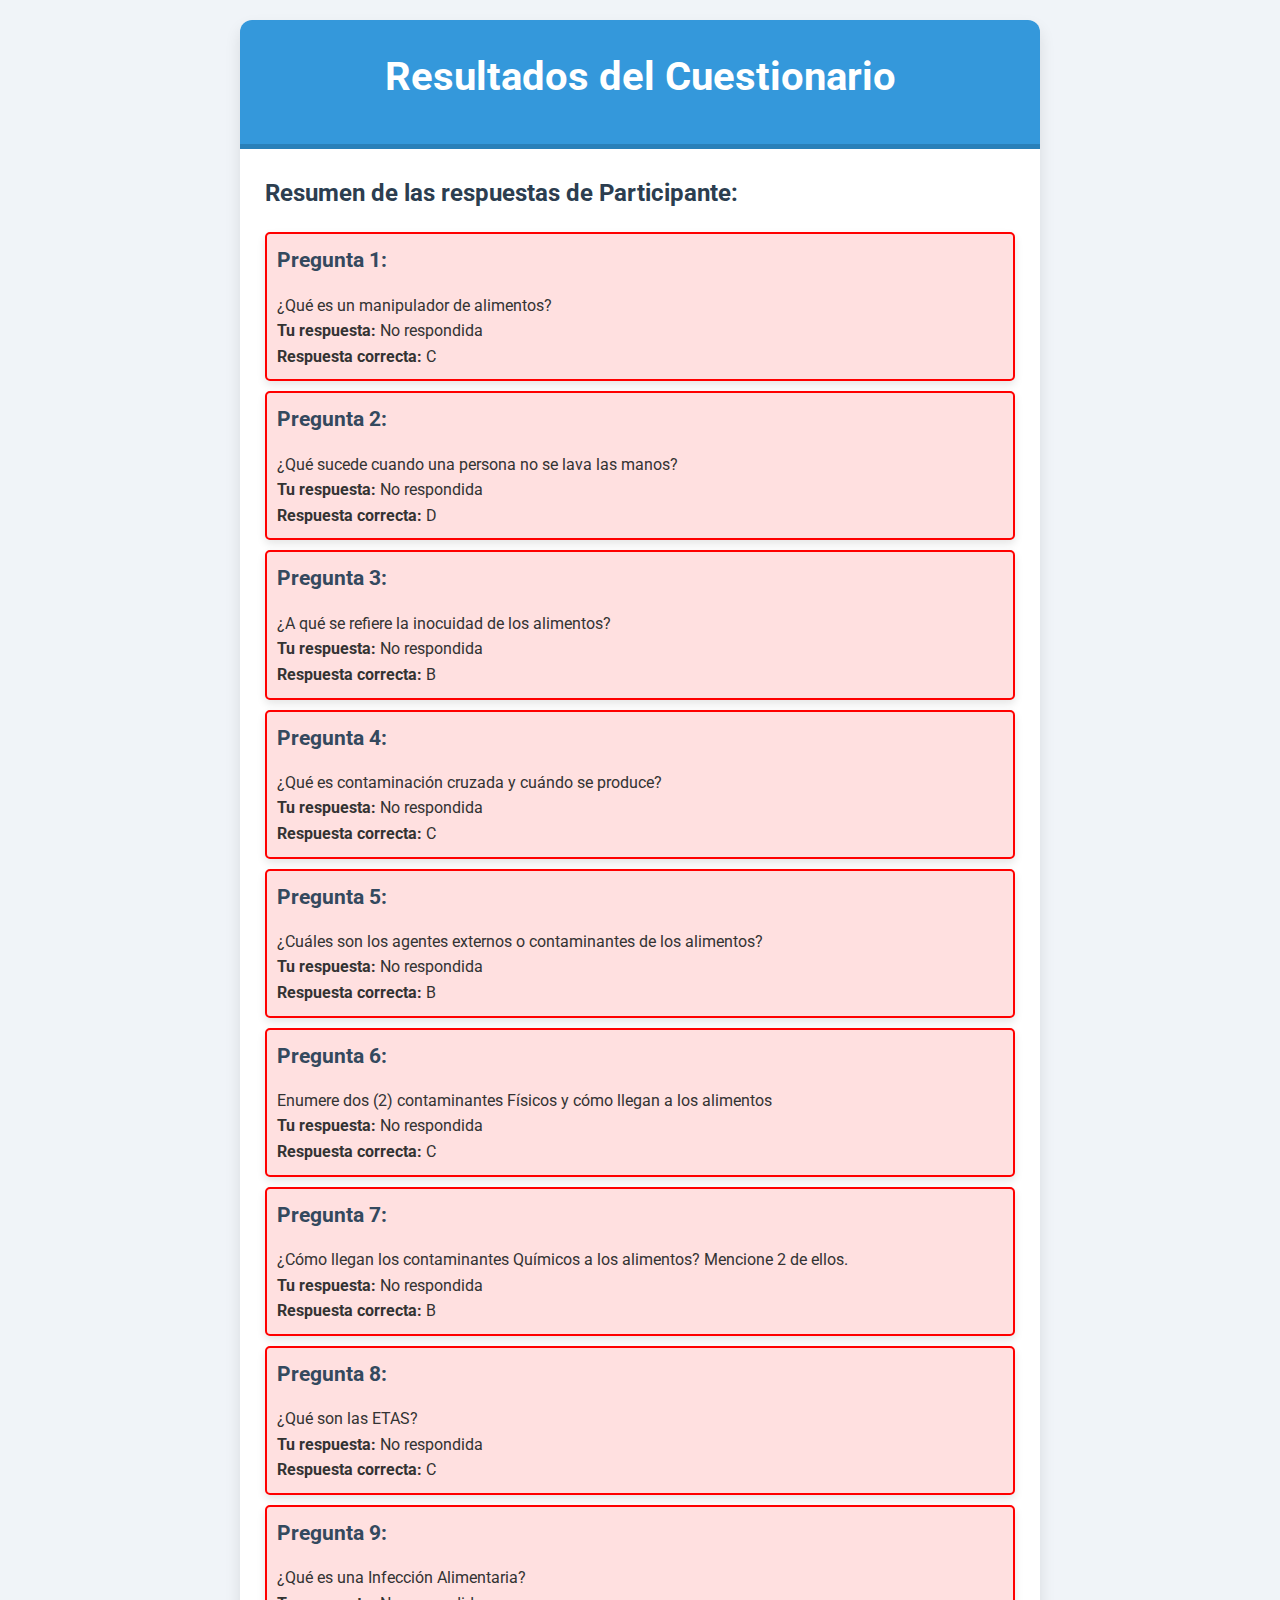
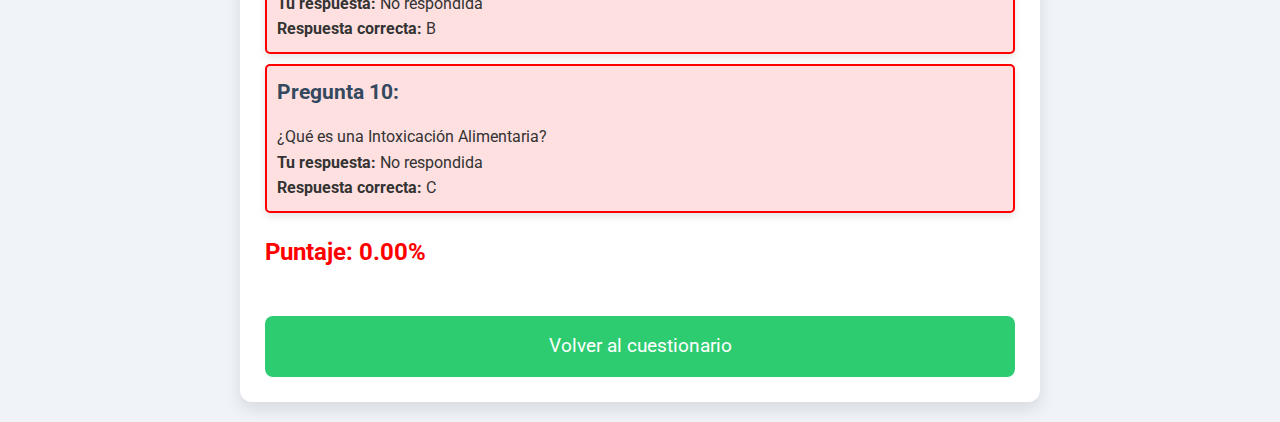
<file: respuestas.html>
<!DOCTYPE html>
<html lang="es">
<head>
    <meta charset="UTF-8">
    <meta name="viewport" content="width=device-width, initial-scale=1.0">
    <title>Resultados del Cuestionario</title>
    <link rel="stylesheet" href="respuestas_style.css">
    <link href="https://fonts.googleapis.com/css2?family=Roboto:wght@300;400;700&display=swap" rel="stylesheet">
    <style>
        .score {
            font-size: 1.5em;
            margin-top: 20px;
        }
        .score.green {
            color: green;
        }
        .score.red {
            color: red;
        }
        .result-item {
            padding: 10px;
            margin: 10px 0;
            border-radius: 5px;
        }
        .result-item.correct {
            background-color: #e0ffe0; /* Color de fondo verde claro */
            border: 2px solid green;
        }
        .result-item.incorrect {
            background-color: #ffe0e0; /* Color de fondo rojo claro */
            border: 2px solid red;
        }
    </style>
</head>
<body>
    <div class="container">
        <header>
            <h1>Resultados del Cuestionario</h1>
        </header>
        <main>
            <div id="results" class="results-container">
                <!-- Los resultados se insertarán aquí dinámicamente -->
            </div>
            <a href="index.html" class="back-btn">Volver al cuestionario</a>
        </main>
    </div>

    <script>
        document.addEventListener('DOMContentLoaded', function() {
            const resultsContainer = document.getElementById('results');
            const params = new URLSearchParams(window.location.search);
            const nombre = params.get('nombre');
            const correctAnswers = [
                "C", // 1
                "D", // 2
                "B", // 3
                "C", // 4
                "B", // 5
                "C", // 6
                "B", // 7
                "C", // 8
                "B", // 9
                "C"  // 10
            ];
            const questions = [
                "¿Qué es un manipulador de alimentos?",
                "¿Qué sucede cuando una persona no se lava las manos?",
                "¿A qué se refiere la inocuidad de los alimentos?",
                "¿Qué es contaminación cruzada y cuándo se produce?",
                "¿Cuáles son los agentes externos o contaminantes de los alimentos?",
                "Enumere dos (2) contaminantes Físicos y cómo llegan a los alimentos",
                "¿Cómo llegan los contaminantes Químicos a los alimentos? Mencione 2 de ellos.",
                "¿Qué son las ETAS?",
                "¿Qué es una Infección Alimentaria?",
                "¿Qué es una Intoxicación Alimentaria?"
            ];

            let resultsHTML = `<h2>Resumen de las respuestas de ${nombre || 'Participante'}:</h2>`;
            let score = 0;

            for (let i = 1; i <= 10; i++) {
                let answer = params.get(`q${i}`) || 'No respondida';

                // Determinar si la respuesta es correcta o incorrecta
                const isCorrect = answer === correctAnswers[i - 1];
                if (isCorrect) {
                    score++;
                }

                // Agregar la clase correcta o incorrecta al resultado
                const resultClass = isCorrect ? 'correct' : 'incorrect';

                resultsHTML += `
                    <div class="result-item ${resultClass}">
                        <h3>Pregunta ${i}:</h3>
                        <p>${questions[i-1]}</p>
                        <p><strong>Tu respuesta:</strong> ${answer}</p>
                        <p><strong>Respuesta correcta:</strong> ${correctAnswers[i - 1]}</p>
                    </div>
                `;
            }

            const totalQuestions = correctAnswers.length;
            const percentageScore = (score / totalQuestions) * 100;
            const scoreClass = percentageScore > 60 ? 'green' : 'red';

            resultsHTML += `
                <div class="score ${scoreClass}">
                    <strong>Puntaje: ${percentageScore.toFixed(2)}%</strong>
                </div>
            `;

            resultsContainer.innerHTML = resultsHTML;
        });
    </script>
</body>
</html>
</file>
<file: respuestas_style.css>
* {
    margin: 0;
    padding: 0;
    box-sizing: border-box;
}

body {
    font-family: 'Roboto', sans-serif;
    line-height: 1.6;
    color: #333;
    background-color: #f0f4f8;
    padding: 20px;
}

.container {
    max-width: 800px;
    margin: 0 auto;
    background-color: #ffffff;
    border-radius: 12px;
    box-shadow: 0 8px 16px rgba(0, 0, 0, 0.1);
    overflow: hidden;
    transition: all 0.3s ease;
}

.container:hover {
    box-shadow: 0 12px 24px rgba(0, 0, 0, 0.15);
    transform: translateY(-4px);
}

header {
    background-color: #3498db;
    color: #ffffff;
    padding: 25px;
    text-align: center;
    border-bottom: 5px solid #2980b9;
}

h1 {
    font-size: 2.5em;
    margin-bottom: 10px;
}

main {
    padding: 25px;
}

.video-container {
    position: relative;
    width: 100%;
    padding-bottom: 56.25%; /* 16:9 Aspect Ratio */
    margin-bottom: 25px;
    border-radius: 10px;
    overflow: hidden;
    box-shadow: 0 4px 8px rgba(0, 0, 0, 0.1);
}

.video-container iframe {
    position: absolute;
    top: 0;
    left: 0;
    width: 100%;
    height: 100%;
    border-radius: 10px;
}

.question-container, .result-item {
    background-color: #ecf0f1;
    border-radius: 10px;
    margin-bottom: 25px;
    padding: 25px;
    box-shadow: 0 4px 8px rgba(0, 0, 0, 0.1);
    transition: all 0.3s ease;
}

.question-container:hover, .result-item:hover {
    box-shadow: 0 6px 12px rgba(0, 0, 0, 0.15);
    transform: translateY(-3px);
}

h2 {
    font-size: 1.5em;
    margin-bottom: 20px;
    color: #2c3e50;
    font-weight: bold;
}

h3 {
    font-size: 1.3em;
    margin-bottom: 15px;
    color: #34495e;
    font-weight: bold;
}

.options {
    display: grid;
    gap: 15px;
    margin-bottom: 25px;
}

.option {
    display: flex;
    align-items: center;
    background-color: #f8f9fa;
    padding: 15px;
    border-radius: 8px;
    transition: background-color 0.3s ease;
}

.option:hover {
    background-color: #e9ecef;
}

input[type="radio"] {
    margin-right: 15px;
    cursor: pointer;
    transform: scale(1.2);
}

label {
    cursor: pointer;
    font-size: 1.1em;
    color: #34495e;
}

.submit-btn, .back-btn {
    display: inline-block;
    width: 100%;
    padding: 15px;
    background-color: #2ecc71;
    color: #ffffff;
    border: none;
    border-radius: 8px;
    font-size: 1.2em;
    cursor: pointer;
    transition: background-color 0.3s ease;
    text-align: center;
    text-decoration: none;
    margin-top: 20px;
}

.submit-btn:hover, .back-btn:hover {
    background-color: #27ae60;
}

.results-container {
    margin-bottom: 25px;
}

@media (max-width: 600px) {
    body {
        padding: 15px;
    }

    .container {
        border-radius: 0;
        padding: 15px;
    }

    h1 {
        font-size: 2em;
    }

    h2 {
        font-size: 1.3em;
    }

    h3 {
        font-size: 1.2em;
    }

    .question-container, .result-item {
        padding: 20px;
    }

    .option {
        font-size: 1em;
    }
}
</file>
